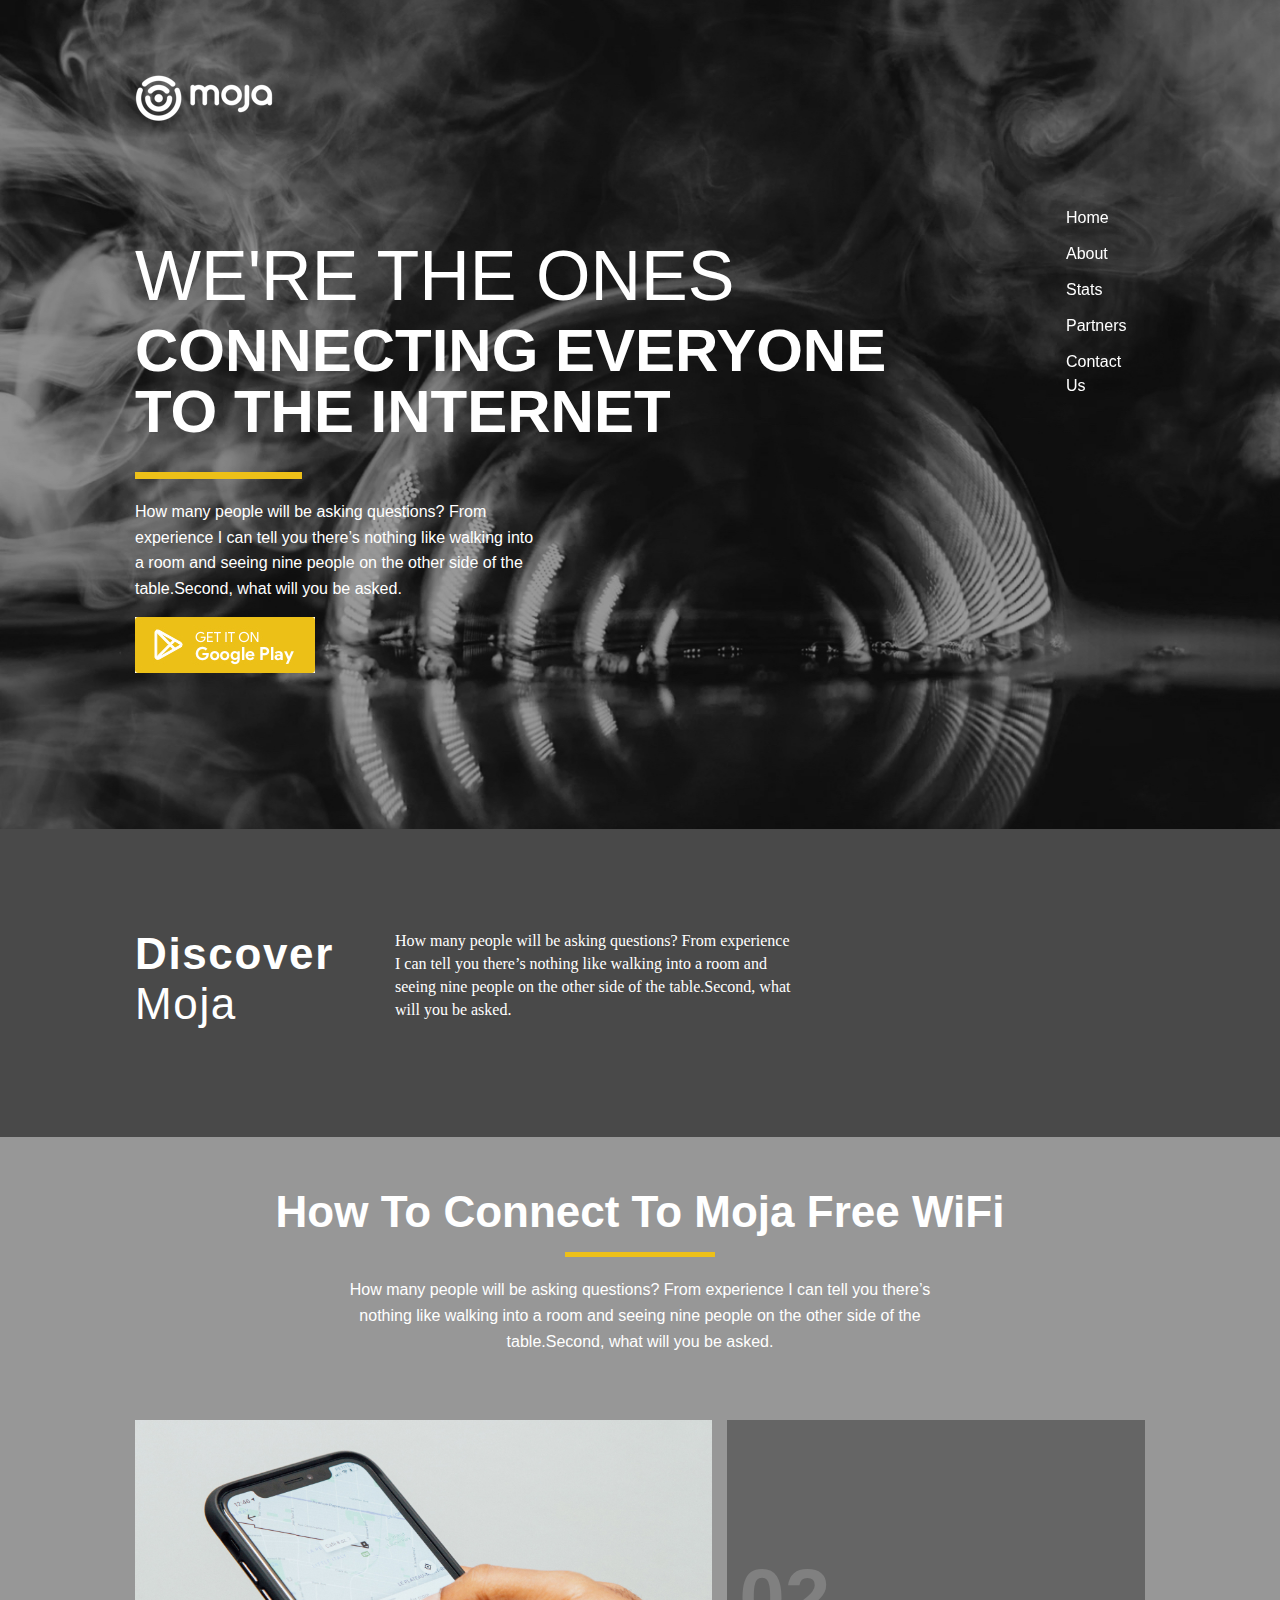
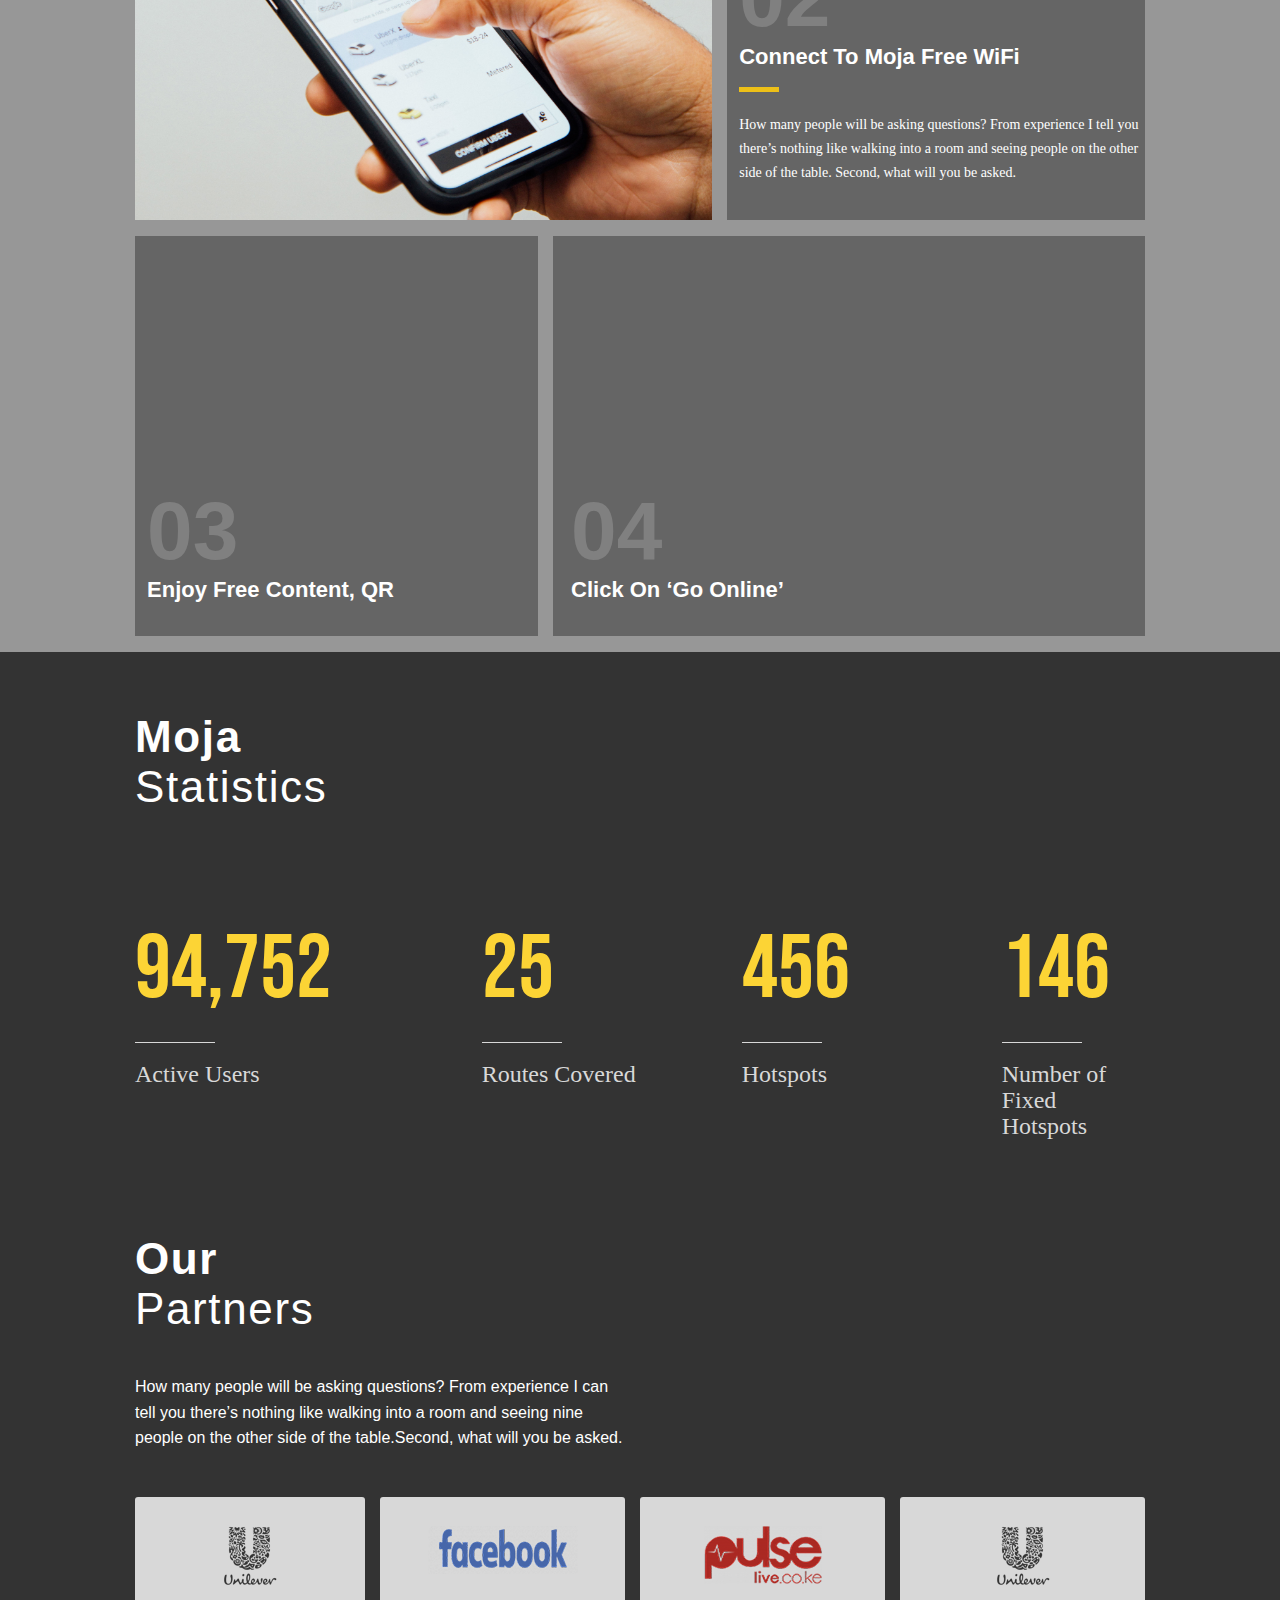
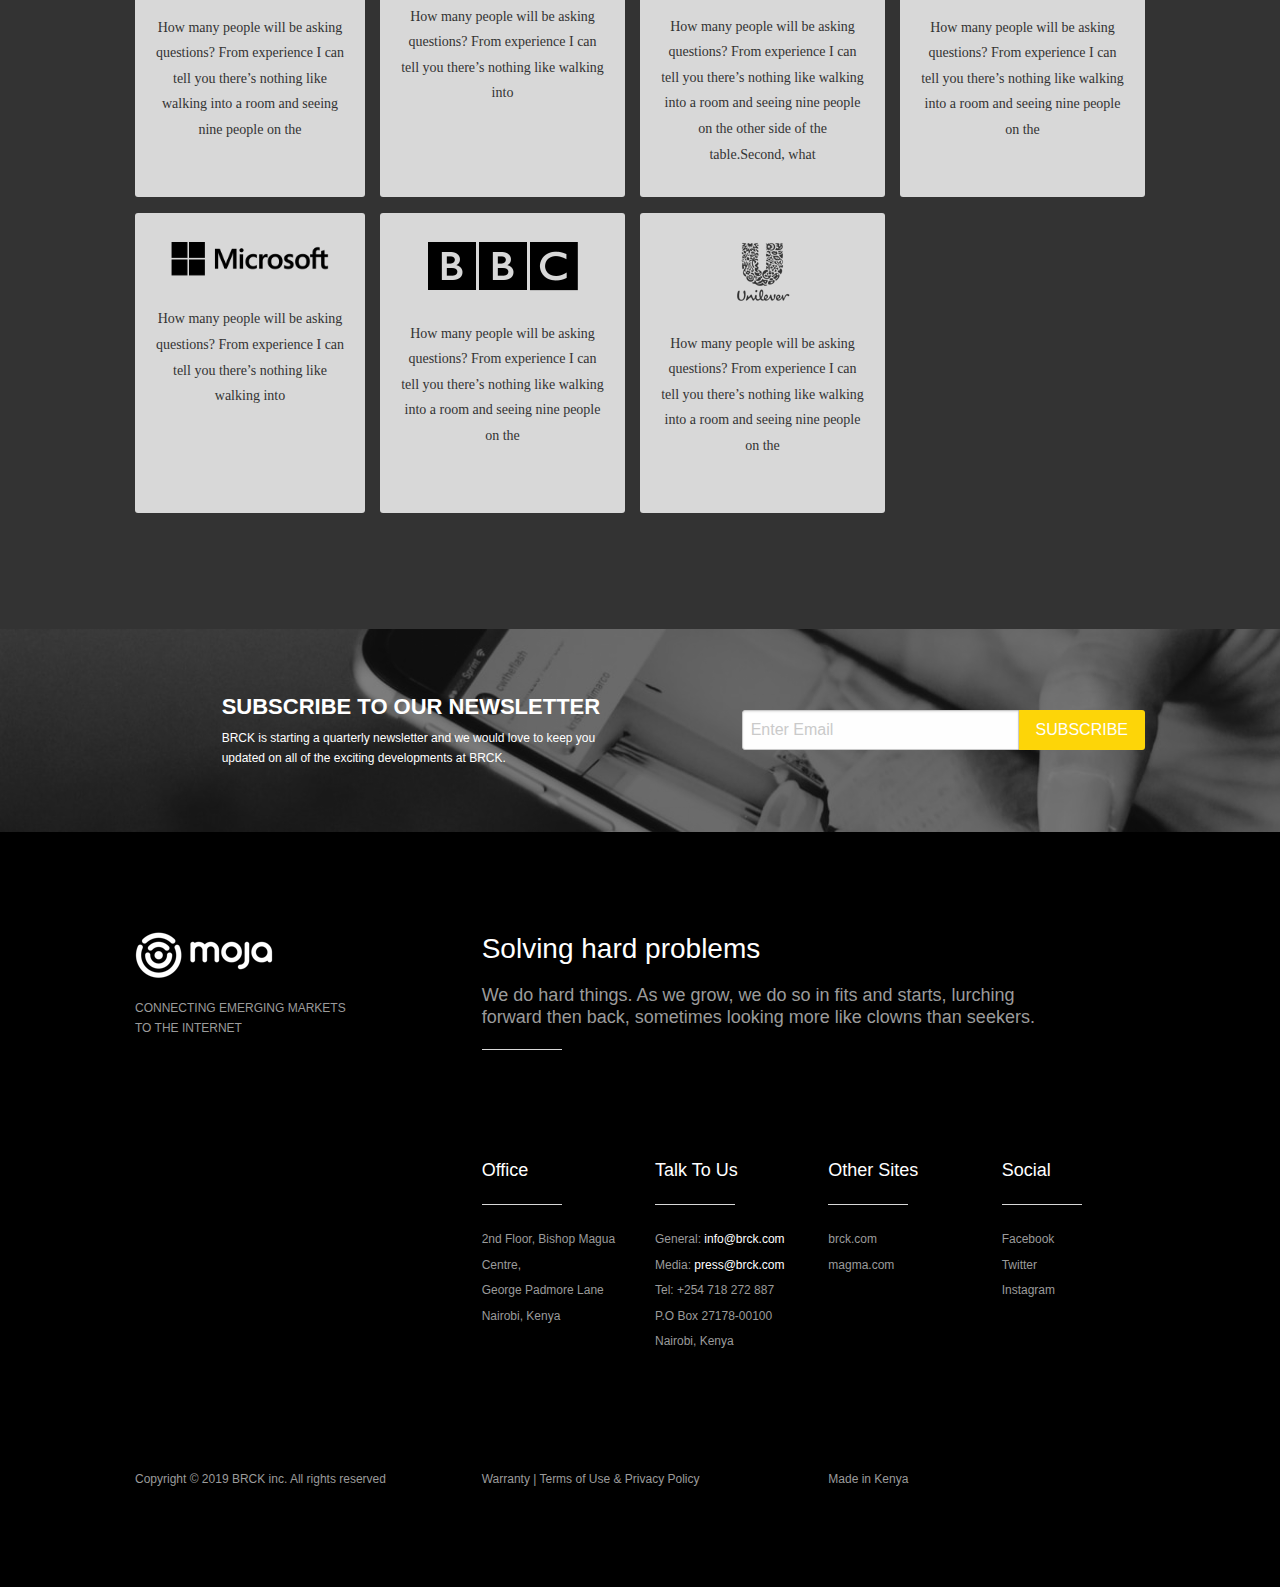
<file: index.html>
<!doctype html>
<html class="no-js" lang="en">

<head>
    <meta charset="utf-8" />
    <meta http-equiv="x-ua-compatible" content="ie=edge">
    <meta name="viewport" content="width=device-width, initial-scale=1.0" />
    <title>Moja</title>

    <!-- Fonts -->
    <!-- <link rel="stylesheet" href="https://use.typekit.net/jmk4hrq.css"> -->
    <link href="https://fonts.googleapis.com/css2?family=Open+Sans&display=swap" rel="stylesheet">
    <!--Proxima nova -->
    <link rel="stylesheet" href="https://use.fontawesome.com/releases/v5.8.1/css/all.css" integrity="sha384-50oBUHEmvpQ+1lW4y57PTFmhCaXp0ML5d60M1M7uH2+nqUivzIebhndOJK28anvf" crossorigin="anonymous">

    <!-- Bebas Neue fonts -->
    <link href="https://fonts.googleapis.com/css2?family=Bebas+Neue&display=swap" rel="stylesheet">
    <!-- CSS -->
    <link rel="stylesheet" href="css/foundation.min.css">
    <link rel="stylesheet" href="https://use.fontawesome.com/releases/v5.7.2/css/all.css" integrity="sha384-fnmOCqbTlWIlj8LyTjo7mOUStjsKC4pOpQbqyi7RrhN7udi9RwhKkMHpvLbHG9Sr" crossorigin="anonymous">
    <link rel="stylesheet" href="css/main.css">
</head>

<body>

    <!----HOME SECTION--->

    

    <section id="home" class="hero layout-pad">

        <header class="white-bg">
        <div class="row expanded padded">
            <div class="small-12 columns ">
                <div class="header-logo">
                    
<a href="index.html"><img src="img/Moja-black.png" class="logo" alt=""></a>
                </div>

                <!--  Responsive menu-->
                <a aria-label="mobile menu" class="nav-toggle">
                    <span></span>
                    <span></span>
                </a>

                <nav class="">
                    <ul class="top-main-nav">
                        <li class="current"> <a href="index.html">Home</a> </li>
                        <li> <a href="about.html">About</a> </li>
                        <li> <a href="moja.html">Stats</a> </li>
                        <li> <a href="enterprise.html">Partners</a> </li>
                        <li> <a href="blog.html">Contact Us</a> </li>
                    </ul>
                </nav>
                
            </div>
        </div>
    </header>
        <!-- <div class=" row expanded">
            <div class="columns medium-3">
                <a href="index.html"><img src="img/Moja-black.png" class="logo" alt=""></a>
            </div>
        </div> -->
        <div class="row expanded hero-content">
            <div class="column medium-10 small-12">
                <h1>WE'RE THE ONES<br>
                </h1>
                <span class="home-h1">CONNECTING EVERYONE TO THE INTERNET</span>
                <hr class="hr-10 yellow-7 width-180 mar-left-0">
            </div>
            <div class="column medium-2 menu-links">
                <!-- Side navigation -->
                <div class="sidenav">
                    <li class=""><a href="#home">Home</a></li>
                    <li><a href="#about">About</a></li>
                    <li><a href="#stats">Stats</a></li>
                    <li><a href="#partners">Partners</a></li>
                    <li><a href="#contact-us">Contact Us</a></li>
                </div>


                <!-- <header class=""> -->
                <!--  Responsive menu-->
                <!-- <a aria-label="mobile menu" class="nav-toggle">
                    <span></span>
                    <span></span>
                </a>

                <nav>
                    <ul class="top-main-nav">
                        <li> <a href="index.html">Home</a> </li>
                        <li> <a href="about.html">About</a> </li>
                        <li> <a href="moja.html">Stats</a> </li>
                        <li> <a href="enterprise.html">Partners</a> </li>
                        <li> <a href="contact.html">Contact us</a> </li>
                    </ul>
                </nav>
    </header> -->
            </div>
        </div>
        <div class=" row expanded">
            <div class="columns medium-5">
                <p>How many people will be asking questions? From experience I can tell you there’s nothing like walking into a room and seeing nine people on the other side of the table.Second, what will you be asked.</p>
            </div>
        </div>
        <div class="row expanded align-justify  media-icons">
            <div class="column medium-4">
                <a href="https://play.google.com/store/apps/details?id=com.brck.moja&pcampaignid=MKT-Other-global-all-co-prtnr-py-PartBadge-Mar2515-1"><img src="img/Group 3.jpg" alt="" /></a>
            </div>
            <div class="column medium-4 align-self-bottom">
                <ul class="menu align-right social-icons">
                    <a href="https://www.facebook.com/brcknet"><i class="fab fa-facebook-square"></i>
        </a> <a href="https://www.instagram.com/brcknet/"><i class="fab fa-instagram"></i>
        </a> <a href="https://twitter.com/brcknet"><i class="fab fa-twitter"></i></a>
                </ul>
            </div>
        </div>
    </section>
    <!---ABOUT--->

    <section id="about" class="layout-pad dark-gray-bg content-pad">
        <div class="row expanded">
            <div class="columns small-12 medium-3">
                <h3><strong>Discover</strong> <br> Moja
                </h3>
            </div>
            <div class="columns small-12 medium-5">
                <p class="text-16">How many people will be asking questions? From experience I can tell you there’s nothing like walking into a room and seeing nine people on the other side of the table.Second, what will you be asked.</p>
            </div>
        </div>
    </section>
    <section class="layout-pad light-gray-bg connect-process">
        <div class="row expanded text-center">
            <div class="columns small-12 pad-bot-50">
                <h4>How To Connect To Moja Free WiFi</h4>
                <hr class="hr-5 yellow-2 width-150 mar-left-1">
                <p>How many people will be asking questions? From experience I can tell you there’s<br> nothing like walking into a room and seeing nine people on the other side of the<br> table.Second, what will you be asked.</p>
            </div>
        </div>
        <div class="row expanded">
            <div class="small-12 medium-7 columns ">
                <div class="card connect-card">
                    <div class=""><img src="img/ch.jpg" alt=""><span class="connect-0">01</span><br>
                    </div>
                </div>
            </div>
            <div class="small-12 medium-5 columns left-col">
                <div class="card connect-card">
                    <div class="card-body"> <span class="connect-0">02</span><br>
                        <p class="connect-steps">Connect To Moja Free WiFi<br>

                            <hr class="yellow-2 width-40 mar-left-0 ">
                            <span class="connect-steps-02">How many people will be asking questions? From experience I  tell you there’s nothing like walking into a room and seeing  people on the other side of the table. Second, what will you be asked.</span>
                        </p>
                    </div>
                </div>
            </div>
            <div class="small-12 medium-5 columns ">
                <div class="card connect-card">
                    <div class="card-body"> <span class="connect-0">03</span><br>
                        <p class="connect-steps">Enjoy Free Content, QR</p>
                    </div>
                </div>
            </div>
            <div class="small-12 medium-7 columns left-col">
                <div class="card connect-card">
                    <div class="card-body"> <span class="connect-0">04</span><br>
                        <p class="connect-steps">Click On ‘Go Online’</p>
                    </div>
                </div>
            </div>
        </div>
    </section>

    <!----STATS---->

    <section id="stats" class="layout-pad light-dark-bg">
        <div class="row expanded">
            <div class="connect-process">
                <div class="columns small-4 medi <!--  Power up foundation-->
                    <script>
                        $(document).foundation()
                    </script>
                
                    <!-- Reponsive Top menu -->
                
                    <script>
                        // TOGGLE HAMBURGER & COLLAPSE NAV
                            $('.nav-toggle').on('click', function () {
                                $(this).toggleClass('open');
                                $('.top-main-nav').toggleClass('collapse');
                            });
                            // REMOVE X & COLLAPSE NAV ON ON CLICK
                            $('.menu-left a').on('click', function () {
                                $('.nav-toggle').removeClass('open');
                                $('.top-main-nav').removeClass('collapse');
                            });
                    </script>um-4 stats-title-bot">
                    <h3><strong>Moja</strong> <br> Statistics
                    </h3>
                </div>
            </div>
        </div>
        <div class="row expanded">
            <div class="columns small-6 medium-4"> <span class="counter" data-count="560000"></span>
                <hr class="hr-2 light-grey-1 width-80 mar-left-0">
                <span class="counter-title">Active Users</span> </div>
            <div class="columns small-6 medium-3"> <span class="counter" data-count="148"></span>
                <hr class="hr-2 light-grey-1 width-80 mar-left-0">
                <span class="counter-title">Routes Covered</span> </div>
            <div class="columns small-6 medium-3"> <span class="counter" data-count="2700"></span>
                <hr class="hr-2 light-grey-1 width-80 mar-left-0">
                <span class="counter-title">Hotspots</span> </div>
            <div class="columns small-6 medium-2"> <span class="counter" data-count="865"></span>
                <hr class="hr-2 light-grey-1 width-80 mar-left-0">
                <span class="counter-title">Number of Fixed Hotspots</span> </div>
        </div>
        <div id="partners" class="row expanded align-justify our-partners">
            <div class="column medium-4 align-self-middle">
                <h3><strong>Our</strong> <br> Partners
                </h3>
            </div>
        </div>
        <div class="row expanded">
            <div class="columns medium-6 intro-md">
                <p>How many people will be asking questions? From experience I can tell you there’s nothing like walking into a room and seeing nine people on the other side of the table.Second, what will you be asked.</p>
            </div>
        </div>

        <!---PARTNERS ---->

        <div class="row expanded partners-pad ">
            <div class="small-12 medium-3 columns">
                <div class="card partners-card">
                    <div class="card-image">
                        <img src="img/Bitmap Copy 2@1x.png" alt="Unilever Logo">
                    </div>
                    <div class="card-content">
                        <p><span class="partners-p">How many people will be asking questions? From experience I can tell you there’s nothing like walking into a room and seeing nine people on the</span></p>
                    </div>
                </div>
            </div>
            <div class="small-12 medium-3 columns left-col">
                <div class="card partners-card">
                    <div class="card-image">
                        <img src="img/facebook-logo.png" alt="Facebook Logo">
                    </div>
                    <div class="card-content">
                        <p><span class="partners-p">How many people will be asking questions? From experience I can tell you there’s nothing like walking into </span></p>
                    </div>
                </div>
            </div>
            <div class="small-12 medium-3 columns left-col">
                <div class="card partners-card">
                    <div class="card-image">
                        <img src="img/pulse-live.png" alt="Pulse Logo">
                    </div>
                    <div class="card-content">
                        <p><span class="partners-p">How many people will be asking questions? From experience I can tell you there’s nothing like walking into a room and seeing nine people on the other side of the table.Second, what</span></p>
                    </div>
                </div>
            </div>
            <div class="small-12 medium-3 columns left-col">
                <div class="card partners-card">
                    <div class="card-image">
                        <img src="img/Bitmap Copy 2@1x.png" alt="Unilever Logo">
                    </div>
                    <div class="card-content">
                        <p><span class="partners-p">How many people will be asking questions? From experience I can tell you there’s nothing like walking into a room and seeing nine people on the</span></p>
                    </div>
                </div>
            </div>
            <div class="small-12 medium-3 columns">
                <div class="card partners-card">
                    <div class="card-image">
                        <img src="img/microsoft1.png" alt="Microsoft Logo">
                    </div>
                    <div class="card-content">
                        <p><span class="partners-p">How many people will be asking questions? From experience I can tell you there’s nothing like walking into </span></p>
                    </div>
                </div>
            </div>
            <div class="small-12 medium-3 columns left-col">
                <div class="card partners-card">
                    <div class="card-image">
                        <img src="img/icons8-bbc-150.png" alt="BBC Logo">
                    </div>
                    <div class="card-content">
                        <p><span class="partners-p">How many people will be asking questions? From experience I can tell you there’s nothing like walking into a room and seeing nine people on the</span></p>
                    </div>
                </div>
            </div>
            <div class="small-12 medium-3 columns left-col">
                <div class="card partners-card">
                    <div class="card-image">
                        <img src="img/Bitmap Copy 2@1x.png" alt="Unilever Logo">
                    </div>
                    <div class="card-content">
                        <p><span class="partners-p"> How many people will be asking questions? From experience I can tell you there’s nothing like walking into a room and seeing nine people on the</span></p>
                    </div>
                </div>
            </div>
        </div>
    </section>

    <!--Subcribe section-->

    <section id="contact-us" class="layout-pad subscribe">
        <div class="row expanded">
            <div class="small-12 medium-5 medium-offset-1 columns">
                <h5><b>SUBSCRIBE TO OUR NEWSLETTER</b></h5>
                <p>BRCK is starting a quarterly newsletter and we would love to keep you updated on all of the exciting developments at BRCK.</p>
            </div>
            <div class="medium-5 small-12 columns medium-offset-1 align-self-middle">
                <div class="input-group">
                    <input class="input-group-field" type="text" placeholder="Enter Email">
                    <div class="input-group-button">
                        <input type="submit" class="button yellow-button" value="SUBSCRIBE">
                    </div>
                </div>
            </div>
        </div>
    </section>

    <!---- Contact Us-->

    <footer class="layout-pad  dark-bg content-pad">
        <div class="row expanded">
            <div class="columns small-12 medium-4">
                <img src="img/Moja-black.png" alt="" class="logo">
                <p class="footer-contacts-12">CONNECTING EMERGING MARKETS <br> TO THE INTERNET</p>
            </div>
            <div class="columns "> <span class="footer-contacts-28">Solving hard problems</span>
                <p class="footer-contacts-18">We do hard things. As we grow, we do so in fits and starts, lurching <br> forward then back, sometimes looking more like clowns than seekers.</p>
                <hr class="hr-1 light-grey-1 width-80 mar-left-0">
            </div>
        </div>
        <div class="row expanded location-info">

            <div class="columns medium-2 small-6 medium-offset-4"> <span class="footer-contacts">Office</span>
                <hr class="hr-1 light-grey-1 width-80 mar-left-0">
                <p><span class="footer-p">2nd Floor, Bishop Magua Centre,<br>
        George Padmore Lane<br>
        Nairobi, Kenya</span></p>
            </div>
            <div class="columns medium-2 small-6"> <span class="footer-contacts">Talk To Us</span>
                <hr class="hr-1 light-grey-1 width-80 mar-left-0">
                <p><span class="footer-p">General: <a href="mailto:" class="white-text">info@brck.com</a><br>
        Media: <a href="mailto:" class="white-text">press@brck.com</a><br>
        Tel: +254 718 272 887<br>
        P.O Box 27178-00100<br>
        Nairobi, Kenya</span></p>
            </div>
            <div class="columns medium-2 small-6"> <span class="footer-contacts">Other Sites</span>
                <hr class="hr-1 light-grey-1 width-80 mar-left-0">
                <p><span class="footer-p">brck.com<br>
        magma.com</span></p>
            </div>
            <div class="columns medium-2 small-6"> <span class="footer-contacts">Social</span>
                <hr class="hr-1 light-grey-1 width-80 mar-left-0">
                <p><span class="footer-p">Facebook<br>
        Twitter<br>
        Instagram</span></p>
            </div>
        </div>
        <div class="row expanded pad-copyright footer-p">
            <div class="columns small-12 medium-4"> Copyright © 2019 BRCK inc. All rights reserved </div>
            <div class="columns medium-4"> <a href="Terms.html" class="footer-p"> Warranty  |  Terms of Use & Privacy Policy</a> </div>
            <div class="columns medium-2"> Made in Kenya </div>
        </div>
    </footer>

    <!-- <script src="https://ajax.googleapis.com/ajax/libs/jquery/2.1.1/jquery.min.js"></script> -->
    <script src="./js/jquery.min.js"></script>
    <script src="./js/foundation.min.js"></script>

     <!--  Power up foundation-->
    <script>
        $(document).foundation()
    </script>

    <!-- Reponsive Top menu -->

    <script>
        // TOGGLE HAMBURGER & COLLAPSE NAV
            $('.nav-toggle').on('click', function () {
                $(this).toggleClass('open');
                $('.top-main-nav').toggleClass('collapse');
            });
            // REMOVE X & COLLAPSE NAV ON ON CLICK
            $('.menu-left a').on('click', function () {
                $('.nav-toggle').removeClass('open');
                $('.top-main-nav').removeClass('collapse');
            });
    </script>
    <script>
        $('.counter').each(function() {
            var $this = $(this),
                countTo = $this.attr('data-count');

            $({
                countNum: $this.text()
            }).animate({
                    countNum: countTo
                },

                {
                    duration: 5000,
                    easing: 'linear',
                    step: function() {
                        $this.text(commaSeparateNumber(Math.floor(this.countNum)));
                    },
                    complete: function() {
                        $this.text(commaSeparateNumber(this.countNum));
                        //alert('finished');
                    }
                }
            );

        });

        function commaSeparateNumber(val) {
            while (/(\d+)(\d{3})/.test(val.toString())) {
                val = val.toString().replace(/(\d+)(\d{3})/, '$1' + ',' + '$2');
            }
            return val;
        }
    </script>
</body>

</html>
</file>
<file: css/main.css>
/* CSS Document */
                    

                        /* html[theme = 'dark-mode'] {
                            filter: invert(1) hue-rotate(180deg);
                        } */
                    body {
                        color: #FFF;
                        font-family: lato, arial, sans-serif;
                    }
                    /*
.wrapper {
    max-width: 1200px;
    padding: 0 5%;
}
*/
                    
                    .terms-wrapper {
                        color: #333333;
                        padding-left: 420px;
                        padding-top: 102px;
                        padding-right: 420px;
                        padding-bottom: 50px;
                    }
                    
                    .layout-pad {
                        padding-right: 120px;
                        padding-left: 120px;
                        margin: auto;
                    }
                    
                    .logo {
                        height: auto;
                        width: 138px;
                    }
                    /* +++++++++++++++++++++++++++++++++++++++++++++++++++++++++++++++++++++++++++ 
  GLOBAL STYLES
+++++++++++++++++++++++++++++++++++++++++++++++++++++++++++++++++++++++++ */
                    
                    h1,
                    h2,
                    h3,
                    h4,
                    h5,
                    h6 {
                        font-family: "proxima-nova", sans-serif !important;
                    }
                    
                    h1 {
                        font-size: 70px;
                        line-height: 71px;
                        font-weight: 100;
                    }
                    
                    .home-h1 {
                        font-weight: 900;
                        line-height: 61px;
                        font-size: 60px;
                    }
                    
                    h3 {
                        font-size: 44px;
                        font-weight: 100;
                        line-height: 50px;
                        letter-spacing: 1.63px;
                    }
                    
                    h4 {
                        color: #FFF;
                        font-size: 44px;
                        font-weight: bold;
                        line-height: 30px;
                    }
                    
                    h5 {
                        font-size: 22px;
                        font-weight: bold;
                        line-height: 27px;
                    }
                    
                    .icons {
                        height: 14px;
                        width: 13px;
                        font-size: 14px;
                        line-height: 14px;
                    }
                    /*--HR--*/
                    
                    hr {
                        width: 80px;
                        padding-left: 0;
                    }
                    
                    .hr-1 {
                        height: 1px;
                    }
                    
                    .hr-2 {
                        height: 2px;
                    }
                    
                    .hr-5 {
                        height: 5px;
                    }
                    
                    .hr-10 {
                        height: 10px;
                    }
                    
                    hr.yellow-4 {
                        border-bottom: 4px solid #FDD508;
                    }
                    
                    hr.yellow-7 {
                        border-bottom: 7px solid #EDC018;
                    }
                    
                    hr.yellow-2 {
                        border-bottom: 5px solid #EDC018;
                    }
                    
                    hr.light-grey-1 {
                        border-bottom: 1px solid #D8D8D8;
                    }
                    
                    .width-5 {
                        width: 5%
                    }
                    
                    .width-8 {
                        width: 8%
                    }
                    
                    .width-10 {
                        width: 10%;
                    }
                    
                    .width-15 {
                        width: 15%
                    }
                    
                    .width-40 {
                        width: 40px;
                    }
                    
                    .width-80 {
                        width: 80px;
                    }
                    
                    .width-20 {
                        width: 20%;
                    }
                    
                    .width-150 {
                        width: 150px;
                    }
                    
                    .width-180 {
                        width: 20%;
                    }
                    /*--Element Spacing -- */
                    
                    .mar-left-0 {
                        margin-left: 0 !important;
                    }
                    
                    .mar-left-1 {
                        align-content: center !important;
                    }
                    
                    .mar-right-0 {
                        margin-right: 0px;
                    }
                    
                    .pad-top-20 {
                        padding-top: 20px;
                    }
                    
                    .pad-top-100 {
                        padding-top: 100px;
                    }
                    
                    .pad-bot-10 {
                        padding-bottom: 10px;
                    }
                    
                    .pad-bot-50 {
                        padding-bottom: 50px !important;
                    }
                    
                    .pad-bot-100 {
                        padding-bottom: 100px !important;
                    }
                    
                    .pad-left-0 {
                        padding-left: 0px !important;
                    }

                    

/* +++++++++++++++++++++++++++++++++++++++++++++++++++++++++++++++++++++++++++ 
   START : HEADER 
+++++++++++++++++++++++++++++++++++++++++++++++++++++++++++++++++++++++++ */
header {
  padding-top: 35px;
}

header nav {
  float: right;
  height: 100%;
  z-index: 1;
  top: 0px;
  right: 134px;
  background-color: transparent;
  overflow-x: hidden;
}

.header-logo {
  float: left;
}

.header-logo a {
  color: #000;
  font-size: 27px;
  font-weight: 700;
}

.top-main-nav {
  padding-left: 75px;
  display: block;
  max-height: 0;
  overflow: hidden;
  -webkit-transition: all 0.3s ease-out;
  transition: all 0.3s ease-out;
  z-index: 9999;
}

.top-main-nav li {
  list-style: none;
  display: inline-block;
  padding-top: 5px;
  font-size: 14px;
}

.top-main-nav a {
  position: relative;
  padding-bottom: 0px;
  -webkit-transition: color .35s ease;
  transition: color .35s ease;
  color: #4A4A4A;
  display: inline-block;
}

.top-main-nav li.current a {
  font-weight: bold;
}

@media (min-width: 40em) {
  .top-main-nav {
    display: flex !important;
    flex-flow: column;
    /* padding-top: 200px; */
    max-height: none;
  }
}

@media screen and (min-width: 40em) and (max-width: 63.99875em) {
  .top-main-nav {
    padding-left: 15px;
  }
}

.top-main-nav a:before {
  content: '';
  display: block;
  position: absolute;
  left: 0;
  bottom: 0;
  height: 2px;
  width: 0;
  -webkit-transition: width 0s ease, background .35s ease;
  transition: width 0s ease, background .35s ease;
}

.top-main-nav a:after {
  content: '';
  display: block;
  position: absolute;
  right: 0;
  bottom: 0;
  height: 2px;
  width: 0;
  background: #000;
  -webkit-transition: width .35s ease;
  transition: width .35s ease;
}

.top-main-nav a:hover:before {
  width: 100%;
  background: #000;
  -webkit-transition: width .35s ease;
  transition: width .35s ease;
}

.top-main-nav a:hover:after {
  width: 100%;
  background: transparent;
  -webkit-transition: all 0s ease;
  transition: all 0s ease;
}

@media screen and (max-width: 39.99875em) {
  header nav {
    clear: both;
    width: 100%;
  }
  .top-main-nav {
    padding-left: 0;
    margin-left: 0;
  }
  .top-main-nav li {
    display: block;
    padding: 8px 0;
    border-bottom: #f1f1f1 solid 1px;
  }
  .top-main-nav li:last-child {
    border: none;
  }
  .sidenav{
      display: none;
  }
}

.hide-nav {
  transform: translateY(-120%) !important;
  -webkit-transform: translateY(-120%) !important;
}

.top-main-nav.collapse {
  max-height: 17em !important;
  margin-top: 20px;
}

.nav-toggle {
  display: block;
  border-radius: 5px;
  background-color: transparent;
  float: right;
  height: 33px;
  width: 33px;
  cursor: pointer;
  padding: 11px 8px;
  background-color: #D8D8D8;
  border-radius: 50%;
  line-height: 35px;
}

.nav-toggle.open span:first-child {
  -webkit-transform: rotate(45deg) translate(1.5px, 1.5px);
          transform: rotate(45deg) translate(1.5px, 1.5px);
}

.nav-toggle.open span:last-child {
  -webkit-transform: rotate(-45deg) translate(1.5px, -1.5px);
          transform: rotate(-45deg) translate(1.5px, -1.5px);
}

@media (min-width: 40em) {
  .nav-toggle {
    display: none;
  }
  header nav{
      display: none;
  }
}

.nav-toggle span {
  position: relative;
  display: block;
  height: 1px;
  width: 100%;
  margin-top: 3px;
  background-color: #4A4A4A;
  -webkit-transition: all .25s;
  transition: all .25s;
}

/*1920*/
@media screen and (min-width: 90.063em) {
  .top-main-nav {
    padding-left: 75px;
  }
  .top-main-nav li {
    padding-top: 8px;
  }
}

/* +++++++++++++++++++++++++++++++++++++++++++++++++++++++++++++++++++++++++++ 
   END : HEADER 
+++++++++++++++++++++++++++++++++++++++++++++++++++++++++++++++++++++++++ */
                    /* +++++++++++++++++++++++++++++++++++++++++++++++++++++++++++++++++++++++++++ 
    START : CONTENT
+++++++++++++++++++++++++++++++++++++++++++++++++++++++++++++++++++++++++ */
                    /************************************************************************************/
                    /* The sidebar menu */
                    
                    .sidenav {
                        height: 100%;
                        /* Full-height: remove this if you want "auto" height */
                        width: 90px;
                        /* Set the width of the sidebar */
                        position: fixed;
                        /* Fixed Sidebar (stay in place on scroll) */
                        z-index: 1;
                        /* Stay on top */
                        top: 0;
                        /* Stay at the top */
                        right: 134px;
                        background-color: transparent;
                        /* Black */
                        overflow-x: hidden;
                        /* Disable horizontal scroll */
                        padding-top: 200px;
                    }
                    /* The navigation menu links */
                    
                    .sidenav a {
                        padding: 6px 8px 6px 16px;
                        text-decoration: none;
                        font-size: 16px;
                        font-weight: 500;
                        color: #818181;
                        display: block;
                    }
                    /* When you mouse over the navigation links, change their color */
                    
                    .sidenav a:hover {
                        color: #f1f1f1;
                    }
                    /* Style page content */
                    
                    .main {
                        margin-left: 160px;
                        /* Same as the width of the sidebar */
                        padding: 0px 10px;
                    }
                    /* On smaller screens, where height is less than 450px, change the style of the sidebar (less padding and a smaller font size) */
                    
                    @media screen and (max-height: 450px) {
                        .sidenav {
                            padding-top: 15px;
                            right: 0;
                        }
                        .sidenav a {
                            font-size: 18px;
                        }
                    }
                    /************************************************************************************/
                    
                    .terms-link {
                        color: #4A90E2;
                        line-height: 62px;
                    }
                    
                    .terms-top {
                        padding-top: 30px;
                        padding-left: 129px;
                    }
                    
                    .terms-header {
                        font-family: "Proxima Nova";
                        font-size: 24px;
                        font-weight: bold;
                        line-height: 29px;
                    }
                    
                    .terms-content-header {
                        font-size: 16px;
                        font-weight: bold;
                        line-height: 48px;
                    }
                    
                    .hero-content a {
                        color: white;
                        /*    text-align: center;*/
                        padding-left: 10px;
                    }
                    
                    .our-partners-li a {
                        color: white;
                    }
                    
                    .text-16 {
                        color: #FFFFFF;
                        font-family: Lato;
                        font-size: 16px;
                        line-height: 23px;
                    }
                    
                    .hero {
                        padding-top: 40px;
                        background: url(../img/Bg%20Image.jpg) center;
                        background-size: cover;
                    }
                    
                    .hero-content {
                        padding-top: 120px;
                    }
                    
                    .dark-gray-bg {
                        background-color: #494949;
                    }
                    
                    .media-icons {
                        padding-bottom: 15%
                    }
                    
                    .social-icons a {
                        padding-left: 20px;
                        color: #FFFFFF;
                        font-family: "Font Awesome 5 Brands";
                    }
                    
                    /* .menu-links a {
                        float: right;
                        padding-right: 0px;
                        color: #FFF
                    }
                    
                    .menu-links .menu>li>a {
                        padding-right: 0px;
                    } */
                    
                    .column-0 {
                        padding-right: 0px;
                    }
                    
                    .light-gray-bg {
                        background-color: #979797;
                    }
                    
                    .light-dark-bg {
                        background-color: #333333;
                    }
                    
                    .dark-bg {
                        background-color: #000000;
                    }
                    
                    .connect-process {
                        padding-top: 60px;
                    }
                    
                    .left-col {
                        padding-left: 0 !important;
                    }
                    
                    .stats {
                        padding-top: 70px;
                    }
                    
                    .counter {
                        color: #FCD435;
                        font-family: 'Bebas Neue', cursive;
                        font-size: 90px;
                        font-weight: 300;
                        line-height: 100px;
                    }
                    
                    .stats-title-bot {
                        padding-bottom: 100px;
                    }
                    
                    .counter-title {
                        color: #D8D8D8;
                        font-family: Lato;
                        font-size: 24px;
                        line-height: 23px;
                    }
                    
                    .title-partners {
                        font-family: Lato;
                        font-size: 18px;
                        line-height: 1.4;
                    }
                    
                    .intro-content {
                        text-align: center;
                    }
                    
                    .our-partners {
                        padding-top: 93px;
                        padding-bottom: 32px;
                    }
                    
                    .content-pad {
                        padding-top: 100px;
                        padding-bottom: 100px;
                    }
                    
                    .card-body {
                        padding-bottom: 20px;
                        margin-top: auto;
                        padding-left: 3%;
                    }
                    
                    .connect-pad-0 {
                        padding-top: 50px;
                        padding-bottom: 100px;
                    }
                    
                    .connect-0 {
                        opacity: 0.5;
                        color: #9B9B9B;
                        font-size: 82px;
                        font-weight: 900;
                        line-height: 99px;
                    }
                    
                    .connect-steps {
                        font-size: 22px;
                        line-height: 20px;
                        font-weight: bold;
                        color: #FFF;
                    }
                    
                    .connect-steps-02 {
                        color: #FFFFFF;
                        font-family: Lato;
                        font-size: 14px;
                        line-height: 20px;
                    }
                    
                    .layout {
                        background-image: url(../img/ch.jpg);
                        background-size: cover;
                    }
                    
                    .partners-card {
                        border: none;
                        border-radius: 3px;
                        background-color: #D8D8D8;
                        height: 300px;
                        text-align: center;
                    }
                    
                    .partners-card .card-image img {
                        padding: 1.8rem 2.2rem;
                    }
                    
                    .partners-pad {
                        padding-top: 30px;
                        padding-bottom: 100px;
                    }
                    
                    .partners-card:hover {
                        background-color: #FFFFFF;
                    }
                    
                    .card-content-0 {
                        padding-left: 40px;
                        padding-right: 20px;
                        padding-top: 164px;
                        background-color: #656565;
                    }
                    
                    .card-content {
                        padding-left: 20px;
                        padding-right: 20px;
                        text-align: center;
                    }
                    
                    .connect-card {
                        border: none;
                        border-radius: 0px;
                        height: 400px;
                        background-color: #656565;
                        /*margin-right:  0px;*/
                    }
                    
                    .connect-card:hover {
                        background-color: #D8D8D8;
                    }
                    
                    .partners-p {
                        color: #333333;
                        font-family: Lato;
                        font-size: 14px;
                        line-height: 23px;
                    }
                    
                    .pad-col {
                        padding-top: 20px;
                        padding-bottom: 100px;
                    }
                    
                    .pad-lft {
                        padding-left: 0px;
                    }
                    /*
.subscribe-top{
	padding-top: 100px;
}
*/
                    
                    .subscribe {
                        padding-top: 4rem;
                        padding-bottom: 3rem;
                        background-image: url(../img/Subsciption%20Image@2x.png);
                        background-size: cover;
                    }
                    
                    .subscribe p {
                        font-size: 12px;
                        line-height: 20px;
                    }
                    
                    .simple-subscription-form {
                        padding-left: 600px;
                        padding-right: 100px;
                        border-radius: 0;
                    }
                    
                    .simple-subscription-form .button {
                        padding: 46px, 17px;
                        margin-bottom: 0;
                        border-radius: 0 0 0 0;
                    }
                    
                    .yellow-button {
                        background-color: #FDD508;
                    }
                    /* +++++++++++++++++++++++++++++++++++++++++++++++++++++++++++++++++++++++++++ 
     FOOTER
+++++++++++++++++++++++++++++++++++++++++++++++++++++++++++++++++++++++++ */
                    
                    .footer {
                        font-family: Lato;
                    }
                    
                    .footer-p {
                        color: #9B9B9B;
                        font-size: 12px;
                        font-weight: 500;
                        line-height: 15px;
                    }
                    
                    .footer-contacts {
                        font-size: 18px;
                        font-weight: 500;
                        line-height: 22px;
                    }
                    
                    .footer-contacts-28 {
                        font-size: 28px;
                        font-weight: 500;
                        line-height: 34px;
                    }
                    
                    .footer-contacts-18 {
                        color: #9B9B9B;
                        font-size: 18px;
                        line-height: 22px;
                        padding-top: 18px;
                    }
                    
                    .footer-contacts-12 {
                        color: #9B9B9B;
                        font-size: 12px;
                        line-height: 20px;
                        padding-top: 20px;
                    }
                    
                    .location-info {
                        padding-top: 89px;
                    }
                    
                    .pad-copyright {
                        padding-top: 103px;
                    }
                    
                    .stats-0 {
                        float: left;
                        margin: 5px;
                    }
                    
                    .count {
                        margin-left: 40px;
                        margin-right: 40px;
                        height: 144px;
                        width: 291px;
                        color: #FCD435;
                        font-family: "Bebas Neue";
                        font-size: 90px;
                        font-weight: 300;
                        line-height: 144px;
                    }
                    
                    .white-text {
                        color: #FFF;
                    }
                    /* +++++++++++++++++++++++++++++++++++++++++++++++++++++++++++++++++++++++++++
   START : MEDIA QUERIES
   +++++++++++++++++++++++++++++++++++++++++++++++++++++++++++++++++++++++++ */
                    /* Small only */
                    
                    @media screen and (max-width: 39.9375em) {
                        .media-icons {
                            padding-bottom: 45%
                        }
                        .hero-content {
                            padding-top: 100px;
                        }
                        p {
                            font-size: 13px;
                            line-height: 15px;
                        }
                        h1 {
                            font-size: 44px;
                            line-height: 41px;
                            font-weight: 100;
                        }
                        .connect-card {
                            border: none;
                            border-radius: 0px;
                            height: 270px;
                            background-color: #656565;
                        }
                        .layout-pad {
                            padding: 0 1%;
                            padding-top: 30px;
                        }
                        .subscribe {
                            padding-top: 3rem;
                            padding-bottom: 2rem;
                            background-image: url(../img/Subsciption%20Image@2x.png);
                            background-size: cover;
                        }
                        .location-info {
                            padding-top: 49px;
                        }
                        .pad-copyright {
                            padding-top: 40px;
                        }
                        .partners-pad {
                            padding-top: 15px;
                            padding-bottom: 50px;
                        }
                        h4 {
                            color: #FFF;
                            font-size: 38px;
                            font-weight: bold;
                            line-height: 37px;
                        }
                        .hr-10 {
                            height: 0px;
                        }
                        .home-h1 {
                            font-size: 26px;
                            font-weight: 600;
                            line-height: 31px;
                        }
                        .counter {
                            color: #FCD435;
                            font-family: "Bebas Neue";
                            font-size: 40px;
                            font-weight: 300;
                        }
                        .stats-title-bot {
                            padding-bottom: 0px;
                        }
                        .our-partners {
                            padding-top: 70px;
                            padding-bottom: 20px;
                        }
                        .partners-pad-bot {
                            padding-bottom: 50px;
                        }
                        .left-col{
                            padding-left: .9375rem !important;
                        }
                    }
                        /* Medium and up */
                        @media screen and (min-width: 40em) {}
                        /* Medium only */
                        @media screen and (min-width: 40em) and (max-width: 63.9375em) {}
                        /* Large and up */
                        @media screen and (min-width: 64em) {}
                        /* Large only */
                        @media screen and (min-width: 64em) and (max-width: 74.9375em) {}
</file>
